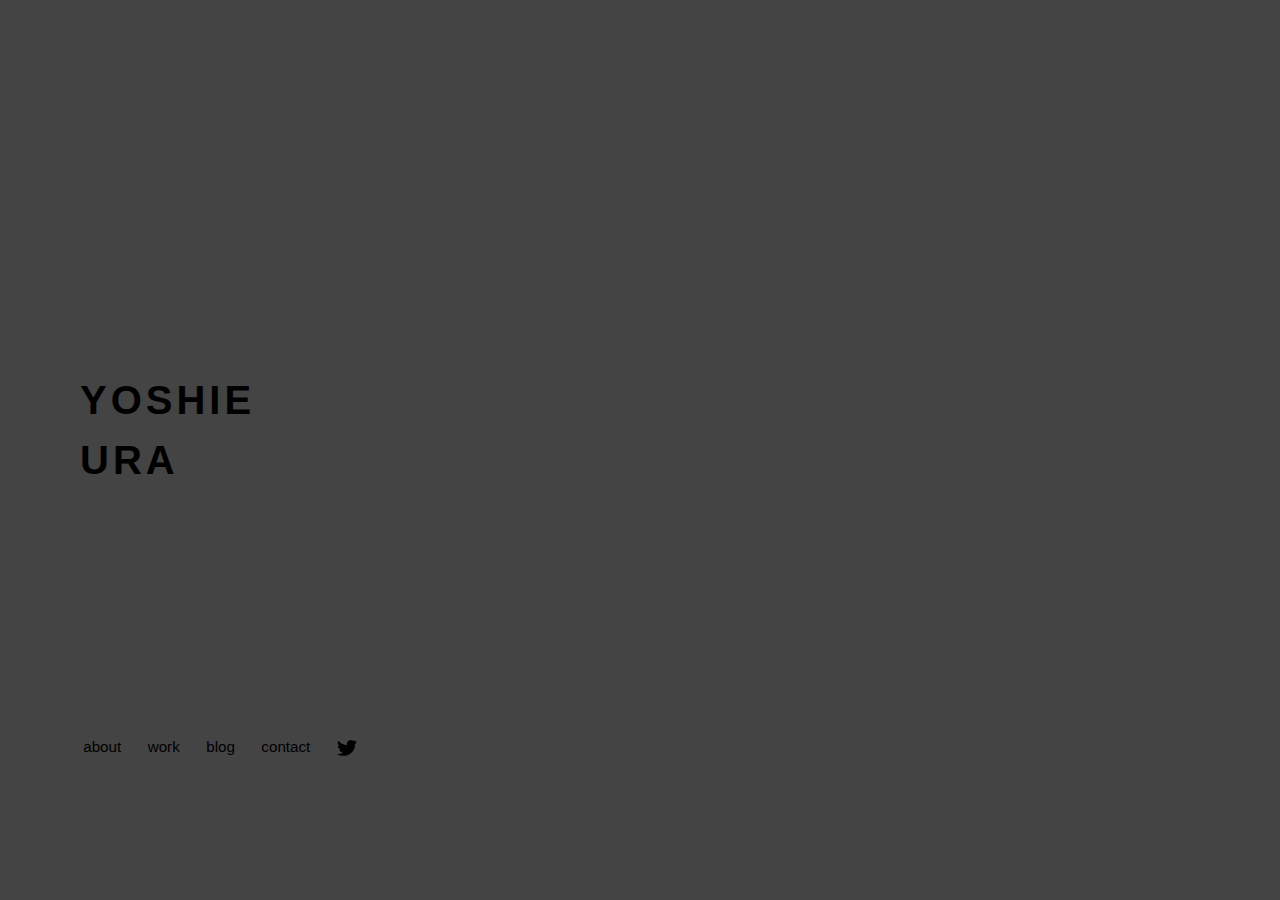
<file: index.html>
<!DOCTYPE html>
<html lang="ja">
<head>
  <meta charset="UTF-8">
  <meta http-equiv="X-UA-Compatible" content="IE=edge">
  <meta name="viewport" content="width=device-width, initial-scale=1.0">
  <title>YoshieUra</title>
  <link rel="icon" href="img/monotone_logo.png" />
  <link rel="stylesheet" href="css/style.css" />
</head>
<body>
  <h1 class="my_name">YOSHIE<br>URA</h1>
  <section class="navi_bar>">
    <ul class="navi" id="nav">
      <li>
        <a href="about.html" class="link" ontouchstart="" ><span>about</span></a>
      </li>
      <li>
        <a href="work.html" class="link" ontouchstart="" ><span>work</span></a>
      </li>
      <li>
        <a href="https://uracobo.hatenablog.com/" class="link" ontouchstart="" ><span>blog</span></a>
      </li>
      <li>
        <a href="https://form.run/@uracobo-1625539690" class="link" ontouchstart="" ><span>contact</span></a>
      </li>
      <li>
        <a href="https://twitter.com/uracobo" target="_blank" ontouchstart="" >
          <img src="img/twitter_black.png" alt="Twitter" class="twitter" >
        </a>
      </li>
    </ul>
  </section>  
</body>
</html>
</file>
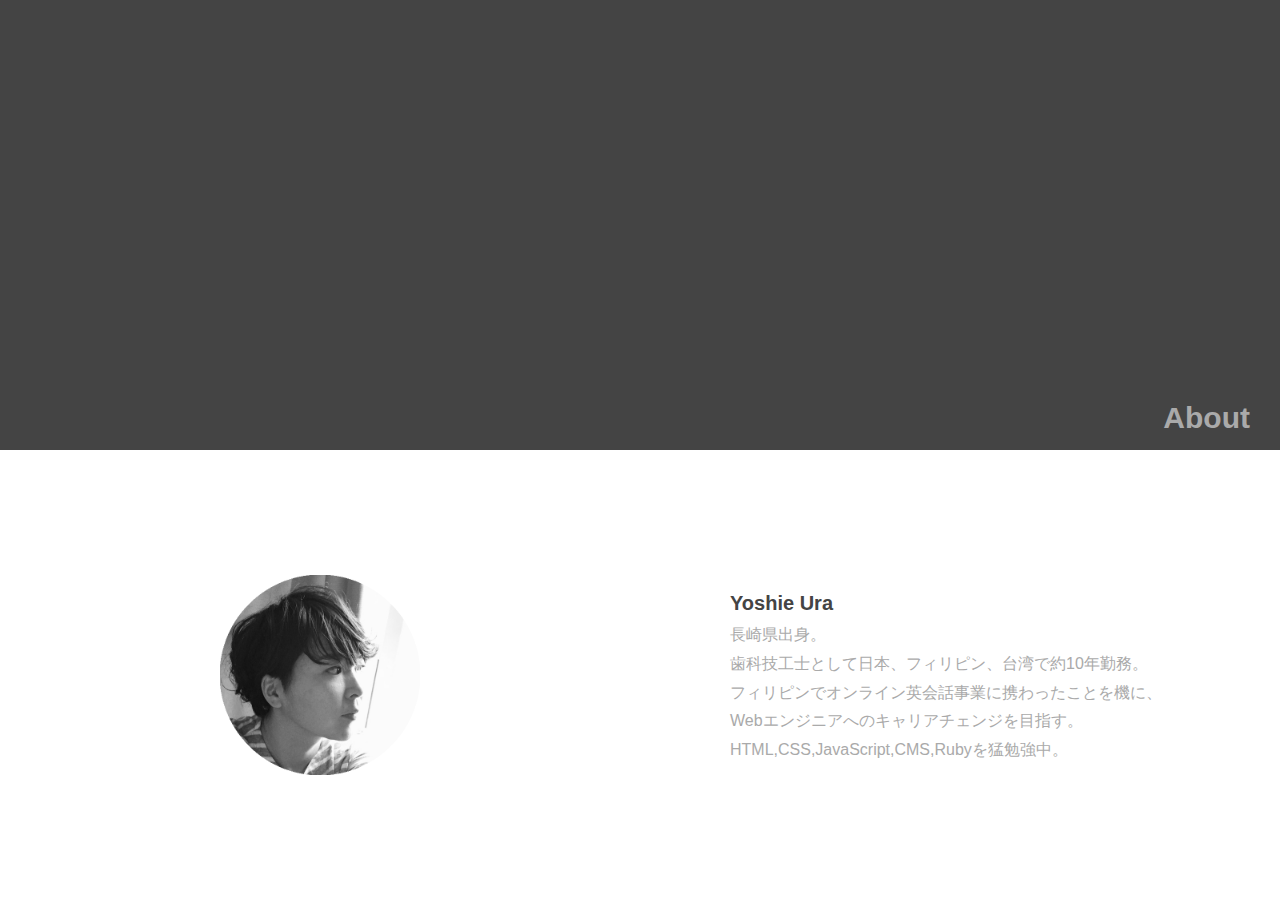
<file: about.html>
<!DOCTYPE html>
<html lang="ja">
<head>
  <meta charset="UTF-8">
  <meta http-equiv="X-UA-Compatible" content="IE=edge">
  <meta name="viewport" content="width=device-width, initial-scale=1.0">
  <title>YoshieUra</title>
  <link rel="icon" href="img/monotone_logo.png" />
  <link rel="stylesheet" href="css/about.css" />
</head>
<body>
  <div class="container">
    <div class="about">
      <p class="about_title">
        About
      </p>
    </div>
    <div class="my_photo">
      <p class="photo">
        <img src="img/myphoto.png" alt="myphoto" class="myphoto" >
        <img src="img/monotone_logo.png" alt="myphoto" class="active" ontouchstart="" >
      </p>    
    </div>
    <div class="introduction">
      <p class="inter-text">
        <a href="https://twitter.com/uracobo" class="my_name" ontouchstart="" ><span>Yoshie Ura</span></a>   
        <br>長崎県出身。
        <br>歯科技工士として日本、フィリピン、台湾で約10年勤務。
        <br>フィリピンでオンライン英会話事業に携わったことを機に、
        <br>Webエンジニアへのキャリアチェンジを目指す。
        <br>HTML&#044;CSS&#044;JavaScript&#044;CMS&#044;Rubyを猛勉強中。
      </p>
    </div>
  </div> 
</body>
</html>
</file>
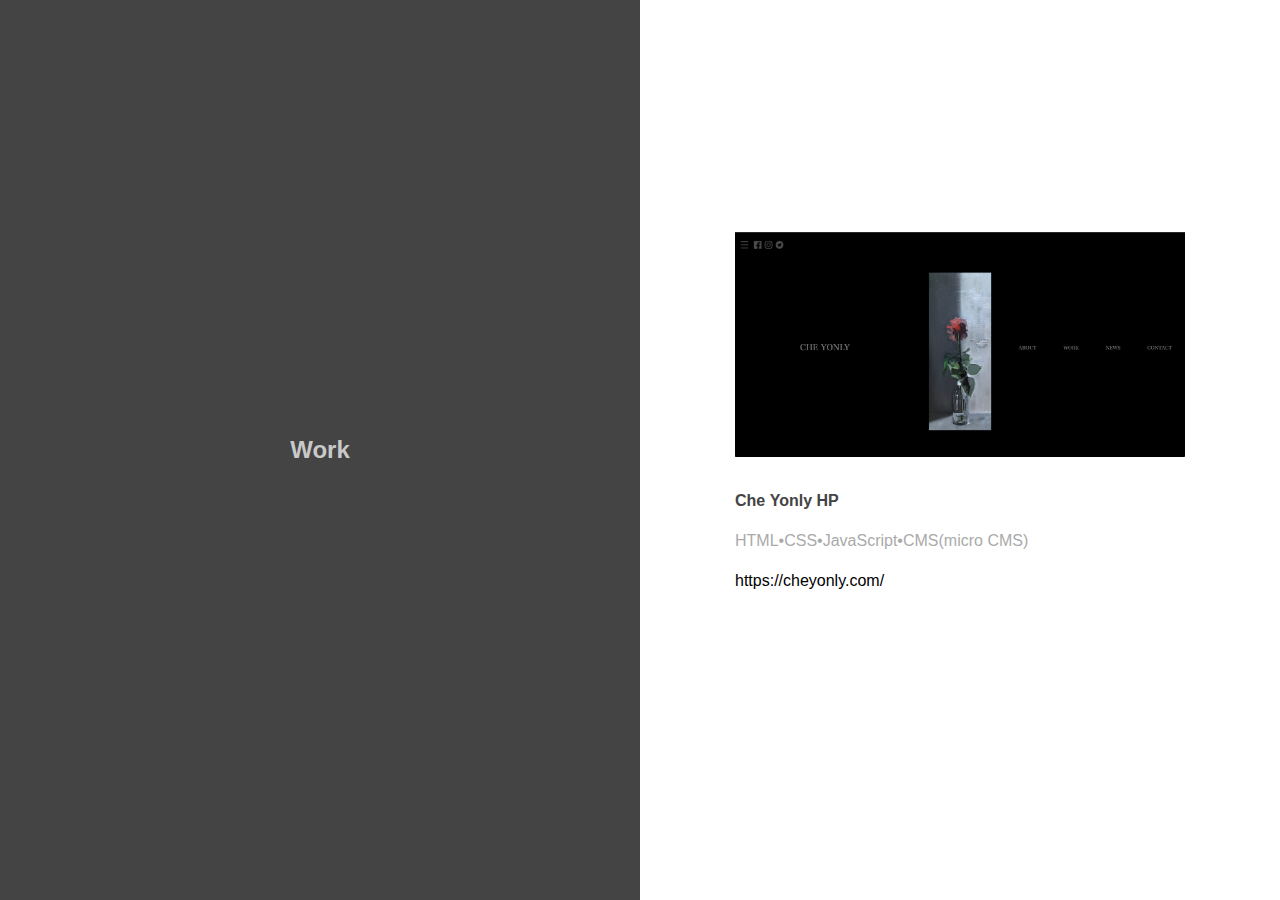
<file: work.html>
<!DOCTYPE html>
<html lang="ja">
<head>
  <meta charset="UTF-8">
  <meta http-equiv="X-UA-Compatible" content="IE=edge">
  <meta name="viewport" content="width=device-width, initial-scale=1.0">
  <title>YoshieUra</title>
  <link rel="icon" href="img/monotone_logo.png" />
  <link rel="stylesheet" href="css/work.css" />
</head>
<body>
  <div class="split-box left-box">
    <h2 class ="work_title">Work</h2>
  </div>
  <div class="split-box right-box">
    <div class="right-inner">
      <!-- yonly -->
      <div class="work_1">
        <p class="work_1_photp">
          <img src="img/yonly.png" alt="yonly" class="yonly" >
        </p> 
        <div class="yonly_container">
          <div class="yonly_description">
            <p class="yonly_title">Che&#160;Yonly&#160;HP</p>
            <p class="yonly_details">HTML&#149;CSS&#149;JavaScript&#149;CMS&#40;micro&#160;CMS&#41;</p>
            <p class="yonly_site">
            <a href="https://cheyonly.com/" class="yonly_link" ontouchstart="" ><span>https://cheyonly.com/</span></a>  
            </p> 
          </div> 
        </div>  
      </div>
      <!-- ushibudou -->
      <div class="work_2">
        <p class="work_2_photp">
          <img src="img/ushibudou.png" alt="ushibudou" class="ushibudou" >
        </p> 
        <div class="ushibudou_container">
          <div class="ushibudou_description">
            <p class="ushibudou_title">飲食店予約システム&#40;管理画面有&#41;付きHP作成中</p>
            <p class="ushibudou_details">HTML&#149;CSS&#149;JavaScript&#149;Ruby&#160;on&#160;Rails</p>
            <p class="ushibudou_site">
            <a href="https://github.com/urayoshie/reservation_system_1" class="ushibudou_reservation" ontouchstart="" ><span>https://github.com/urayoshie/reservation_system_1</span></a>
            <br><a href="https://github.com/urayoshie/Ushibudou_front" class="ushibudou_front" ontouchstart="" ><span>https://github.com/next-comfort/ushibudou-front</span></a>
            </p> 
          </div> 
        </div>  
      </div>
      <!-- sixth_sense -->
      <div class="work_3">
        <p class="work_3_photp">
          <img src="img/sixth_sense.png" alt="sixth_sense" class="sixth_sense" >
        </p> 
        <div class="sixth_sense_container">
          <div class="sixth_sense_description">
            <p class="sixth_sense_title">2択ゲーム&#40;sixth_sense&#41;</p>
            <p class="sixth_sense_details">Ruby</p>
            <p class="sixth_sense_git">
            <a href="https://github.com/urayoshie/sixth_sense" class="sixth_sense_link" ontouchstart="" ><span>https://github.com/urayoshie/sixth_sense</span></a>  
            </p> 
          </div> 
        </div>  
      </div>
      <footer class="copywright">&#169;&#160;2021&#160;YOSHIE&#160;URA</footer>
    </div>
  </div> 
</body>
</html>
</file>
<file: css/style.css>
@import url(sanitize.css);

body {
  background-color: #444444;
  width: 100px;
}

.my_name {
  color: #000;
  position:absolute;
  width:200px;
  height:120px;
  left: 80px;
  top: 50%;
  margin-left: 0;
  margin-top: -80px;
  font-size: 40px;
  font-family: Helvetica, sans-serif;
  letter-spacing: 4px;
}

a {
  text-decoration:none;
  color: #000;
  font-family: Verdana, Tahoma, sans-serif;
}

.navi {
  display: flex;
  list-style-type: none;
  justify-content: space-around;
  padding-left: 0;
  width: 300px;
  position:absolute;
  left: 70px;
  top: 80%;
  margin-left: 0;
}

.navi li {
  text-align: center;
  font-size: 0.95rem;
}

#nav li .link {
  color: #000;
}

#nav li .link:hover{
  color: #AAAAAA;
}

.twitter {
  width: 20px;
}

.twitter:hover {
  -webkit-animation: zoom 0.3s;
  animation: zoom 0.3s;
}

@-webkit-keyframes zoom {
  50% {
    -webkit-transform: scale(1.2);
  }
}

@keyframes zoom {
  50% {
    transform: scale(1.2);
  }
}

@media screen and (max-width: 500px) {
  .my_name {
  left: 30px;
}

.navi {
  left: 20px;
}
}
</file>
<file: css/about.css>
@import url(sanitize.css);

.container {
  width: 100%;
  height: 100vh;
  display: grid;
  grid-template-columns: 1fr 1fr;
  grid-template-rows: 1fr 1fr;
  gap: 0px 0px;
  grid-auto-flow: row;
  grid-template-areas:
    "about about"
    "my_photo introduction";
}

.about { 
  grid-area: about;
  background-color: #444444;
  position:relative;
}

.about_title {
  font-size: 30px;
  font-family: Helvetica, sans-serif;
  font-weight: bold;
  color: #AAAAAA;
  position:absolute;
  bottom: -20px;
  right: 30px;
}

.introduction {
  grid-area: introduction;
  display: flex;
  justify-content: center;
  align-items: center;
  font-family: Verdana, Tahoma, sans-serif;
}

.my_name {
  text-decoration:none;
  font-size: 20px;
  font-weight: bold;
  color: #444444;
}

.my_name:hover{
  color: #AAAAAA;
}

.inter-text {
  width: 460px;
  color: #AAAAAA;
  line-height: 1.8;
}

.my_photo {
  grid-area: my_photo;
  display: flex;
  justify-content: center;
  align-items: center;
}

.myphoto {
  width: 200px;
}

.photo {
  position: relative;
}

.photo .active {
  width: 200px;
  position: absolute;
  left: 0;
  top: 0;
  opacity: 0;
  transition: 0.5s;
}

.photo:hover .active {
  opacity: 1;
}

@media screen and (max-width: 950px) {
  .inter-text {
  width: 250px;
}
}

@media screen and (max-width: 540px) {
  .inter-text {
  width: 200px;
  font-size: 12px;
}
.myphoto {
  width: 150px;
}

.photo .active {
  width: 150px;
}

}
</file>
<file: css/work.css>
@import url(sanitize.css);

html,body{
	height:100%;
	margin:0;
	padding:0;
}
 
* {
	box-sizing:border-box;
}
 
.split-box{
	position:absolute;
	width:50%;
	height:100%;
	padding:1em;
}
 
.left-box {
	background-color: #444444;
	color:#C9C9C9;
  display: flex;
  justify-content: center;
  align-items: center;
  font-family: Verdana, Tahoma, sans-serif;
}
 
.right-box {
	right:0;
	overflow-y:scroll;
	background:#ffffff;
}
 
.left-box a{
	color:#ffffff;
	display:block;
}

.yonly {
  width: 450px;
}

.work_1 {
  padding-top: 200px;
  padding-bottom: 200px;
}

.work_1_photp {
  display: flex;
  justify-content: center;
  align-items: center;
}

.yonly_container {
  display: flex;
  justify-content: center;
  align-items: center;
}

.yonly_description {
  width: 450px;
}

.ushibudou {
  width: 450px;
}
.work_2 {
  padding-top: 200px;
  padding-bottom: 200px;
}


.work_2_photp {
  display: flex;
  justify-content: center;
  align-items: center;
}

.ushibudou_container {
  display: flex;
  justify-content: center;
  align-items: center;
}

.ushibudou_description {
  width: 450px;
}

.sixth_sense {
  width: 350px;
}

.work_3 {
  padding-top: 200px;
  padding-bottom: 0;
}


.work_3_photp {
  display: flex;
  justify-content: center;
  align-items: center;
}

.sixth_sense_container {
  display: flex;
  justify-content: center;
  align-items: center;
}

.sixth_sense_description {
  width: 350px;
}

/* description */

a {
  text-decoration:none;
}

.yonly_title {
  font-family: Verdana, Tahoma, sans-serif;
  font-weight: bold;
  color: #444444;
}

.yonly_details {
  font-family: Verdana, Tahoma, sans-serif;
  color: #AAAAAA;
}

.yonly_link {
  font-family: Verdana, Tahoma, sans-serif;
  color: black;
}

.yonly_link:hover{
  color: #AAAAAA;
}

.ushibudou_title {
  font-family: Verdana, Tahoma, sans-serif;
  font-weight: bold;
  color: #444444;
}

.ushibudou_details {
  font-family: Verdana, Tahoma, sans-serif;
  color: #AAAAAA;
}

.ushibudou_reservation {
  font-family: Verdana, Tahoma, sans-serif;
  color: black;
}

.ushibudou_reservation:hover{
  color: #AAAAAA;
}

.ushibudou_front {
  font-family: Verdana, Tahoma, sans-serif;
  color: black;
}

.ushibudou_front:hover{
  color: #AAAAAA;
}

.sixth_sense_title {
  font-family: Verdana, Tahoma, sans-serif;
  font-weight: bold;
  color: #444444;
}

.sixth_sense_details {
  font-family: Verdana, Tahoma, sans-serif;
  color: #AAAAAA;
}

.sixth_sense_link {
  font-family: Verdana, Tahoma, sans-serif;
  color: black;
}

.sixth_sense_link:hover{
  color: #AAAAAA;
}

.copywright {
  color: #444444;
  font-family: Verdana, Tahoma, sans-serif;
  font-size: 12px;
  writing-mode: vertical-rl;
}

@media screen and (max-width:1024px) { 
	.split-box {
		position:relative;
		width:100%;
		height:auto;
    padding-top: 100px;
    padding-bottom: 100px;
	}

.work_1 {
  padding-top: 0;
}
}

@media screen and (max-width:414px) {
.yonly {
  width: 350px;
}

.yonly_description {
  width: 350px;
  font-size: 15px;
}

.ushibudou {
  width: 350px;
}

.ushibudou_description {
  width: 350px;
  font-size: 15px;
}

.work_3 {
  padding-bottom: 70px;
}

.sixth_sense_description {
  font-size: 15px;
}

}

@media screen and (max-width:320px) {

.yonly {
  width: 300px;
}

.yonly_description {
  width: 300px;
}

.ushibudou {
  width: 300px;
}

.ushibudou_description {
  width: 300px;
}

.sixth_sense {
  width: 300px;
}

.sixth_sense_description {
  width: 300px;
}

}
</file>
